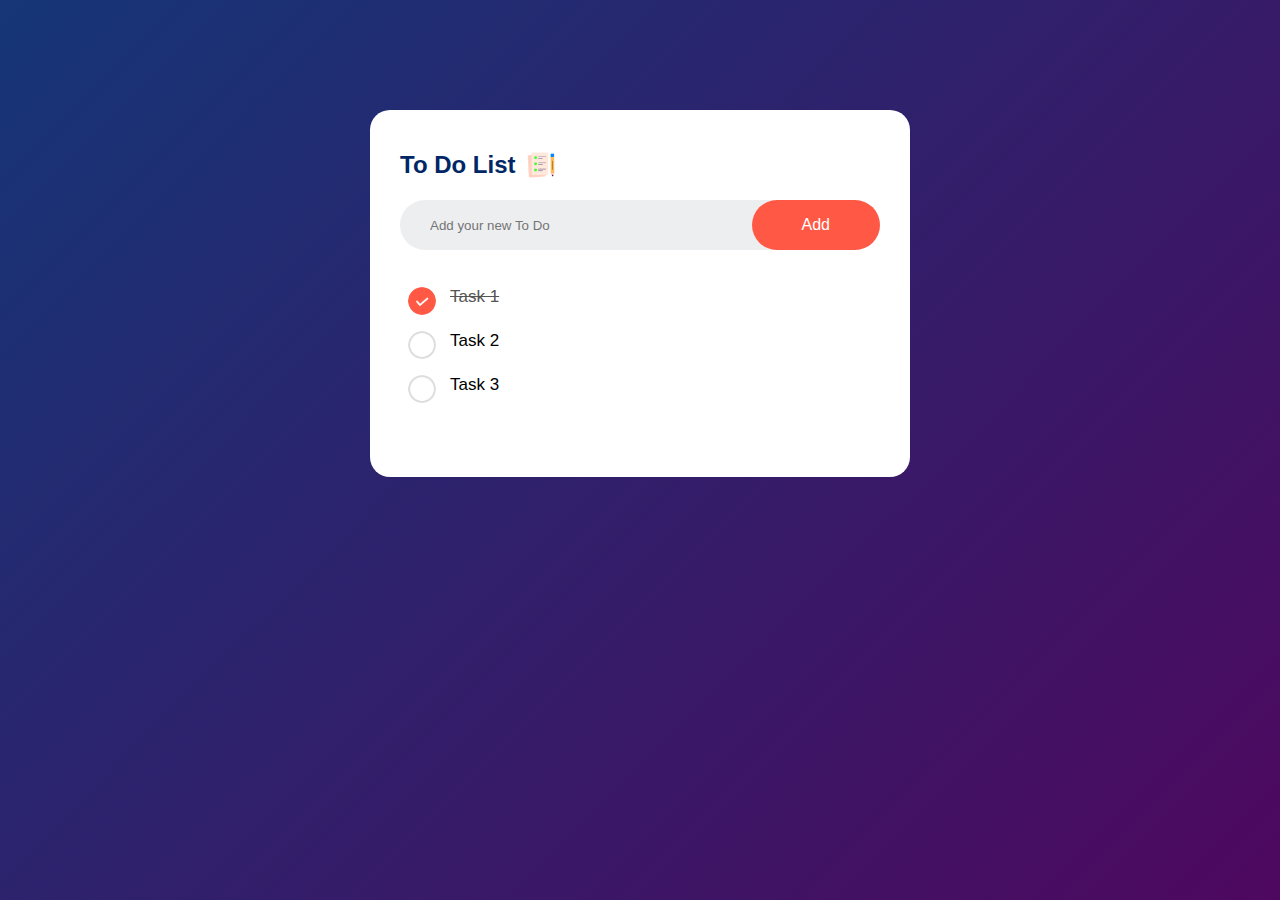
<file: To Do List/index.html>
<!DOCTYPE html>
<html lang="en">
<head>
      <meta charset="UTF-8">
      <meta name="viewport" content="width=device-width, initial-scale=1.0">
      <link rel="stylesheet" href="style.css">
      <title>To Do List | devwithgovind</title>
</head>
<body>
   <div class="container">
      <div class="todo-app">
            <h2>To Do List <img src="images/icon.png"></h2>
            <div class="search">
                  <input type="text" id="input-box" placeholder="Add your new To Do">
                  <button onclick="addTask()">Add</button>
            </div>
            <ul id="listContainer">
                  <li class="checked">Task 1</li>
                  <li>Task 2</li>
                  <li>Task 3</li>
            </ul>
      </div>
   </div>
      
   <script href="script.js"></script>
</body>
</html>
</file>
<file: To Do List/style.css>
* {
      margin: 0;
      padding: 0;
      box-sizing: border-box;
      font-family: 'poppins', sans-serif;
}
.container {
      width: 100%;
      min-height: 100vh;
      background: linear-gradient(135deg, #153677, #4e085f);
      padding: 10px;
}
.todo-app {
      width: 100%;
      max-width: 540px;
      background: #fff;
      margin: 100px auto 20px;
      padding: 40px 30px 70px;
      border-radius: 20px;
}
.todo-app h2 {
      color: #002765;
      display: flex;
      align-items: center;
      margin-bottom: 20px;
}
.todo-app h2 img {
      width: 30px;
      margin-left: 10px;
}
.search {
      display: flex;
      align-items: center;
      justify-content: space-between;
      background: #edeef0;
      border-radius: 30px;
      padding-left: 20px;
      margin-bottom: 25px;
}
.search input {
      flex: 1;
      border: none;
      outline: none;
      background: transparent;
      padding: 10px;
}
.search button {
      color: #fff;
      font-size: 16px;
      cursor: pointer;
      outline: none;
      border: none;
      padding: 16px 50px;
      background: #ff5945;
      color: #fff;
      border-radius: 40px;
}
.search button:hover {
      background: #f6220a;
}

ul li {
      list-style: none;
      font-size: 17px;
      padding: 12px 8px 12px 50px;
      user-select: none;
      cursor: pointer;
      position: relative;
}

ul li::before {
      content: '';
      position: absolute;
      height: 28px;
      width: 28px;
      border-radius: 50%;
      background-image: url(images/unchecked.png);
      background-size: cover;
      background-position: center;
      top: 12px;
      left: 8px;
}

ul li.checked {
      color: #555;
      text-decoration: line-through;
}

ul li.checked::before {
      background-image: url(images/checked.png);
}

ul li span {
      position: absolute;
      right: 0;
      top: 5px;
      width: 40px;
      height: 40px;
      font-size: 22px;
      color: #555;
      line-height: 40px;
      text-align: center;
      border-radius: 50%;
}

ul li span:hover {
      background: #edeef0;
}
</file>
